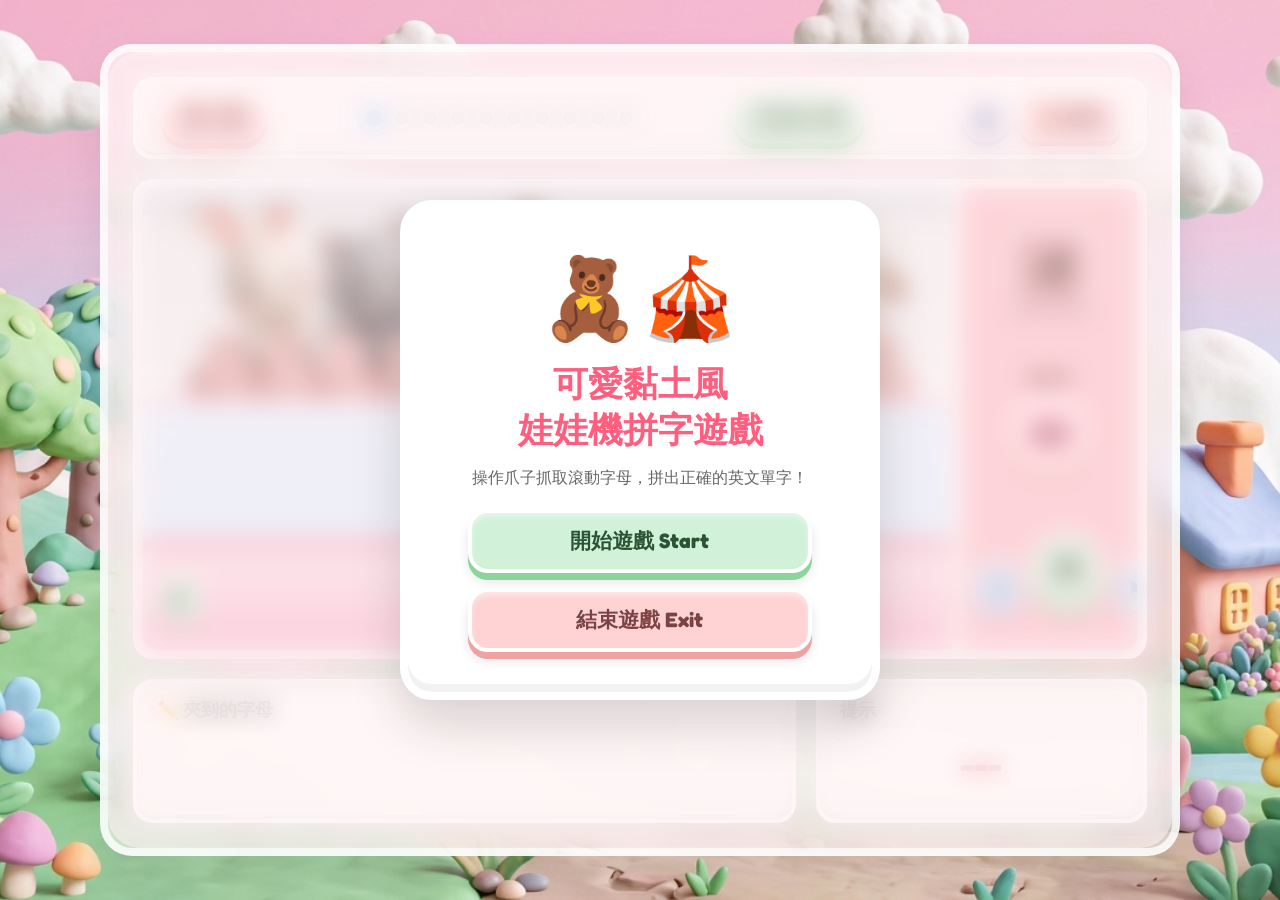
<file: index.html>
<!DOCTYPE html>
<html lang="zh-Hant">
<head>
  <meta charset="UTF-8">
  <meta name="viewport" content="width=device-width, initial-scale=1.0">
  <title>可愛黏土風娃娃機拼字遊戲 - Doll Machine Spelling Game</title>
  <!-- 載入可愛圓潤的 Google Fonts -->
  <link rel="preconnect" href="https://fonts.googleapis.com">
  <link rel="preconnect" href="https://fonts.gstatic.com" crossorigin>
  <link href="https://fonts.googleapis.com/css2?family=Fredoka:wght@300..700&display=swap" rel="stylesheet">
  <!-- 移除 ?v=2 查詢參數，避免在 file:// 本地協議下瀏覽器將參數視為檔名的一部分而導致載入失敗 -->
  <link rel="stylesheet" href="style.css">
</head>
<body>
  <div class="game-container">
    <!-- 頂部資訊看板 -->
    <div class="top-dashboard">
      <div class="stat-bubble question-count">第 <span id="current-question">1</span> 題</div>
      <div class="progress-dots" id="progress-dots">
        <!-- 動態生成關卡進度圓點 -->
      </div>
      <div class="stat-bubble completed-count">完成 <span id="completed-count">0</span> 個</div>
      <div class="top-actions">
        <button class="settings-btn" id="settings-btn" title="設定單字庫">⚙️</button>
        <button class="exit-in-game-btn" id="exit-in-game-btn" title="返回主畫面">🚪 離開</button>
      </div>
    </div>

    <!-- 娃娃機主框體 -->
    <div class="doll-machine-frame">
      <div class="machine-window">
        <!-- 爪子滑軌與鋼絲 -->
        <div class="claw-rail">
          <div class="claw-string" id="claw-string"></div>
          <div class="claw-body" id="claw-body">
            <img src="assets/claw.jpg" alt="爪子" id="claw-img">
          </div>
        </div>

        <!-- 可愛黏土動物看板 (位於軌道後方/上方) -->
        <div class="animals-banner">
          <img src="assets/animals_header.jpg" alt="可愛動物看板" class="banner-img">
        </div>

        <!-- 傳送帶與滾動字母軌道 -->
        <div class="conveyor-belt">
          <div class="belt-track" id="belt-track">
            <!-- 字母圓球會在這裡動態生成與滾動 -->
          </div>
          <div class="belt-arrow">▶</div>
        </div>
      </div>

      <!-- 右側控制面板 -->
      <div class="control-panel">
        <div class="decor-clay-head">
          <div class="boar-nose">🐗</div>
        </div>
        
        <div class="pronounce-section">
          <div class="pronounce-label">聽聽看</div>
          <button class="sound-btn" id="sound-btn" title="播放單字發音">👄</button>
        </div>

        <!-- 爪子控制區 -->
        <div class="joystick-section">
          <button class="control-btn left-btn" id="left-btn" title="向左移動">◀</button>
          <button class="grab-btn" id="grab-btn">按</button>
          <button class="control-btn right-btn" id="right-btn" title="向右移動">▶</button>
        </div>
      </div>
    </div>

    <!-- 底部面板區 -->
    <div class="bottom-panels">
      <!-- 夾到的字母拼字區 -->
      <div class="slots-panel">
        <div class="panel-title">✏️ 夾到的字母</div>
        <div class="letter-slots" id="letter-slots">
          <!-- 根據單字長度動態生成虛線框 -->
        </div>
      </div>

      <!-- 中文提示區 -->
      <div class="hint-panel">
        <div class="panel-title">提示</div>
        <div class="hint-text" id="hint-text">---</div>
      </div>
    </div>

    <!-- ⚙️ Google Sheets 設定彈窗 (移入 game-container 以確保完美覆蓋) -->
    <div class="modal-overlay" id="settings-modal">
      <div class="modal-content clay-modal">
        <h2>⚙️ 設定單字庫</h2>
        <p>您可以貼上自訂的 Google Sheets CSV 連結來隨時更換遊戲中的單字！</p>
        
        <div class="input-group">
          <label for="sheet-url">Google Sheet CSV / 發布網址：</label>
          <input type="text" id="sheet-url" placeholder="https://docs.google.com/spreadsheets/d/.../pub?output=csv">
        </div>

        <div class="modal-actions">
          <button class="modal-btn save-btn" id="save-settings-btn">儲存</button>
          <button class="modal-btn clear-btn" id="clear-settings-btn">恢復預設</button>
          <button class="modal-btn close-btn" id="close-modal-btn">關閉</button>
        </div>

        <div class="instructions">
          <h3>💡 如何取得 Google Sheet CSV 網址？</h3>
          <ol>
            <li>建立一個 Google 試算表，第一欄 (A) 輸入 <strong>Word</strong> (單字)，第二欄 (B) 輸入 <strong>Translation</strong> (中文翻譯)。例如：
              <table class="inst-table">
                <tr><th>A 欄 (Word)</th><th>B 欄 (Translation)</th></tr>
                <tr><td>FAST</td><td>快</td></tr>
                <tr><td>PULL</td><td>拉</td></tr>
              </table>
            </li>
            <li>點選左上角 <strong>檔案</strong> ➔ <strong>共用</strong> ➔ <strong>發布到網路</strong>。</li>
            <li>在下拉選單選擇「整份文件」與「<strong>逗號分隔值 (.csv)</strong>」。</li>
            <li>點選「發布」並複製產生的網址，貼到上方輸入框即可！</li>
          </ol>
        </div>
      </div>
    </div>

    <!-- 🎉 答對/過關動畫遮罩 (移入 game-container 以確保完美覆蓋) -->
    <div class="celebration-overlay" id="celebration-overlay">
      <div class="celebration-box clay-modal">
        <div class="celebration-emoji">🎉</div>
        <div class="celebration-text" id="celebration-text">太棒了！</div>
        <div class="celebration-word" id="celebration-word">FAST</div>
        <button class="next-btn" id="next-btn">下一題</button>
      </div>
    </div>

    <!-- 🚀 Start Screen / 歡迎首頁遮罩 (移入 game-container 以確保完美覆蓋) -->
    <div class="welcome-overlay open" id="welcome-overlay">
      <div class="welcome-box clay-modal">
        <div class="welcome-logo">🧸🎪</div>
        <h1 class="welcome-title">可愛黏土風<br>娃娃機拼字遊戲</h1>
        <p class="welcome-subtitle" id="welcome-subtitle">操作爪子抓取滾動字母，拼出正確的英文單字！</p>
        
        <div class="welcome-actions">
          <button class="welcome-btn start-btn" id="start-game-btn">開始遊戲 Start</button>
          <button class="welcome-btn exit-btn" id="exit-game-btn">結束遊戲 Exit</button>
        </div>
      </div>
    </div>
  </div>

  <!-- 載入遊戲 JavaScript -->
  <script src="game.js"></script>
</body>
</html>
</file>
<file: style.css>
/* 可愛黏土風娃娃機拼字遊戲 - CSS 樣式表 */

/* 全域設定與主題變數 */
:root {
  --font-family: 'Fredoka', -apple-system, BlinkMacSystemFont, "Segoe UI", Roboto, sans-serif;
  
  /* 黏土風馬卡龍配色 */
  --clay-pink: #ffd3d3;
  --clay-pink-dark: #f0a2a2;
  --clay-blue: #cbe3fc;
  --clay-blue-dark: #8cbdf5;
  --clay-green: #d1f2d9;
  --clay-green-dark: #8cd49c;
  --clay-yellow: #fff2cc;
  --clay-yellow-dark: #ebd07a;
  --clay-purple: #f3e5f5;
  --clay-purple-dark: #d1b3d8;
  
  --bg-pastel-gradient: linear-gradient(135deg, #fff5f5 0%, #f0f7ff 100%);
  --border-radius-lg: 32px;
  --border-radius-md: 20px;
  --border-radius-sm: 12px;
}

* {
  box-sizing: border-box;
  margin: 0;
  padding: 0;
  font-family: var(--font-family);
  -webkit-user-select: none;
  user-select: none;
}

body {
  background: var(--bg-pastel-gradient);
  background-image: url('assets/background.jpg');
  background-size: cover;
  background-position: center;
  background-repeat: no-repeat;
  min-height: 100vh;
  display: flex;
  justify-content: center;
  align-items: center;
  padding: 20px;
  overflow: hidden;
}

/* 遊戲主容器 */
.game-container {
  position: relative; /* 🚀 設定為相對定位，讓內含的彈窗與遮罩能完美覆蓋此容器 */
  overflow: hidden;   /* 🚀 隱藏超出邊界的內容，並配合繼承圓角 */
  width: 100%;
  max-width: 1080px;
  background: rgba(255, 255, 255, 0.4);
  backdrop-filter: blur(16px);
  -webkit-backdrop-filter: blur(16px);
  border: 8px solid rgba(255, 255, 255, 0.8);
  border-radius: var(--border-radius-lg);
  padding: 25px;
  box-shadow: 
    0 20px 40px rgba(0, 0, 0, 0.08),
    inset 0 4px 10px rgba(255, 255, 255, 0.6);
  display: flex;
  flex-direction: column;
  gap: 20px;
}

/* 頂部資訊看板 */
.top-dashboard {
  display: flex;
  justify-content: space-between;
  align-items: center;
  background: rgba(255, 255, 255, 0.7);
  border-radius: var(--border-radius-md);
  padding: 12px 24px;
  border: 4px solid #fff;
  box-shadow: 
    0 8px 16px rgba(0, 0, 0, 0.04),
    inset 0 -4px 0px rgba(0, 0, 0, 0.05);
}

.stat-bubble {
  background: var(--clay-pink);
  color: #7b4343;
  font-size: 1.3rem;
  font-weight: 700;
  padding: 8px 20px;
  border-radius: 50px;
  border: 3px solid #fff;
  box-shadow: 
    0 6px 0 var(--clay-pink-dark),
    0 8px 10px rgba(0, 0, 0, 0.06),
    inset 0 4px 4px rgba(255, 255, 255, 0.4);
  display: inline-block;
}

.completed-count {
  background: var(--clay-green);
  color: #3b6b47;
  box-shadow: 
    0 6px 0 var(--clay-green-dark),
    0 8px 10px rgba(0, 0, 0, 0.06),
    inset 0 4px 4px rgba(255, 255, 255, 0.4);
}

/* 進度圓點 */
.progress-dots {
  display: flex;
  gap: 10px;
  justify-content: center;
  align-items: center;
}

.dot {
  width: 18px;
  height: 18px;
  border-radius: 50%;
  background: #e0e0e0;
  border: 2.5px solid #fff;
  box-shadow: inset 0 2px 3px rgba(0,0,0,0.1);
  transition: all 0.3s ease;
}

.dot.correct {
  background: #a3e2ab;
  box-shadow: 
    0 2px 4px rgba(0,0,0,0.05),
    inset 0 2px 3px rgba(255,255,255,0.4);
}

.dot.incorrect {
  background: #fca5a5;
  box-shadow: 
    0 2px 4px rgba(0,0,0,0.05),
    inset 0 2px 3px rgba(255,255,255,0.4);
}

.dot.active {
  background: #a5dbfc;
  transform: scale(1.25);
  box-shadow: 
    0 0 8px rgba(165,219,252,0.8),
    0 2px 4px rgba(0,0,0,0.05);
}

/* 頂部按鈕區域 */
.top-actions {
  display: flex;
  flex-direction: row !important; /* 強制水平排列，防止舊瀏覽器快取造成垂直重疊 */
  gap: 12px;
  align-items: center;
}

/* 設定按鈕與離開按鈕 */
.settings-btn {
  background: #f3e5f5;
  border: 3px solid #fff;
  font-size: 1.3rem;
  padding: 8px;
  border-radius: 50%;
  cursor: pointer;
  box-shadow: 
    0 5px 0 var(--clay-purple-dark),
    0 6px 8px rgba(0, 0, 0, 0.08);
  transition: transform 0.1s, box-shadow 0.1s;
  display: flex;
  align-items: center;
  justify-content: center;
}

.settings-btn:active {
  transform: translateY(4px);
  box-shadow: 
    0 1px 0 var(--clay-purple-dark),
    0 2px 4px rgba(0, 0, 0, 0.08);
}

.exit-in-game-btn {
  background: var(--clay-pink);
  color: #7b4343;
  border: 3px solid #fff;
  font-size: 1.05rem;
  font-weight: 700;
  padding: 8px 16px;
  border-radius: var(--border-radius-sm);
  cursor: pointer;
  box-shadow: 
    0 5px 0 var(--clay-pink-dark),
    0 6px 8px rgba(0, 0, 0, 0.08);
  transition: transform 0.1s, box-shadow 0.1s;
  display: flex;
  align-items: center;
  gap: 4px;
}

.exit-in-game-btn:active {
  transform: translateY(4px);
  box-shadow: 
    0 1px 0 var(--clay-pink-dark),
    0 2px 4px rgba(0, 0, 0, 0.08);
}

/* 娃娃機主框體 */
.doll-machine-frame {
  display: flex;
  background: #ffdbe2; /* 溫慢的粉紅外框 */
  border-radius: var(--border-radius-md);
  border: 10px solid #fff;
  box-shadow: 
    0 15px 30px rgba(0, 0, 0, 0.08),
    inset 0 -8px 0 rgba(0, 0, 0, 0.05),
    inset 0 8px 0 rgba(255, 255, 255, 0.4);
  overflow: hidden;
  height: 480px;
  position: relative;
}

/* 娃娃機玻璃視窗 */
.machine-window {
  flex: 1;
  background: linear-gradient(180deg, #eef7ff 0%, #dcf0ff 100%);
  position: relative;
  overflow: hidden;
  border-right: 10px solid #fff;
  display: flex;
  flex-direction: column;
}

/* 爪子滑軌與鋼絲 */
.claw-rail {
  position: absolute;
  top: 0;
  left: 0;
  width: 100%;
  height: 25px;
  background: rgba(0, 0, 0, 0.05);
  border-bottom: 3px dashed rgba(0, 0, 0, 0.1);
  z-index: 10;
}

.claw-string {
  position: absolute;
  top: 15px;
  left: 50%;
  width: 6px;
  background: linear-gradient(90deg, #999, #ccc, #888);
  height: 40px; /* 初始長度 */
  transform: translateX(-50%);
  z-index: 11;
  border-radius: 3px;
  box-shadow: 1px 0 3px rgba(0,0,0,0.15);
}

.claw-body {
  position: absolute;
  top: 55px; /* 緊貼鋼絲下方 */
  left: 50%;
  width: 90px;
  height: 90px;
  transform: translateX(-50%);
  z-index: 12;
  transition: transform 0.1s ease;
}

.claw-body img {
  width: 100%;
  height: 100%;
  object-fit: contain;
  filter: drop-shadow(0 4px 6px rgba(0,0,0,0.15));
  mix-blend-mode: multiply; /* 🚀 利用 CSS 混合模式，完美去除 JPG 爪子的 white back，保留半透明陰影 */
}

/* 可愛黏土動物看板 */
.animals-banner {
  width: 100%;
  height: 200px;
  position: absolute;
  top: 15px;
  left: 0;
  z-index: 5;
  pointer-events: none;
}

.animals-banner .banner-img {
  width: 100%;
  height: 100%;
  object-fit: cover;
  border-bottom: 6px solid #ffccd5;
}

/* 傳送帶與滾動軌道 */
.conveyor-belt {
  position: absolute;
  bottom: 0;
  left: 0;
  width: 100%;
  height: 110px;
  background: linear-gradient(180deg, #fce4ec 0%, #f8bbd0 100%);
  border-top: 8px solid #ff8da1;
  box-shadow: inset 0 8px 10px rgba(0,0,0,0.05);
  z-index: 8;
  display: flex;
  align-items: center;
  padding: 0 10px;
  overflow: hidden;
}

.belt-track {
  width: 100%;
  height: 100%;
  position: relative;
}

.belt-arrow {
  position: absolute;
  left: 15px;
  bottom: 30px;
  width: 45px;
  height: 45px;
  background: var(--clay-green);
  border: 4px solid #fff;
  border-radius: 50%;
  display: flex;
  align-items: center;
  justify-content: center;
  color: #3b6b47;
  font-size: 1.4rem;
  font-weight: bold;
  box-shadow: 
    0 4px 0 var(--clay-green-dark),
    0 5px 8px rgba(0, 0, 0, 0.1),
    inset 0 3px 3px rgba(255,255,255,0.4);
  z-index: 9;
}

/* 字母圓球 (黏土風格) */
.clay-ball {
  position: absolute;
  top: 15px;
  width: 70px;
  height: 70px;
  border-radius: 50%;
  border: 4px solid #fff;
  display: flex;
  align-items: center;
  justify-content: center;
  font-size: 2.2rem;
  font-weight: 800;
  color: #fff;
  text-shadow: 1px 2px 2px rgba(0,0,0,0.15);
  box-shadow: 
    0 8px 12px rgba(0, 0, 0, 0.15),
    inset 0 -8px 0px rgba(0, 0, 0, 0.1),
    inset 0 8px 0px rgba(255, 255, 255, 0.4);
  cursor: pointer;
  transition: transform 0.1s ease;
}

/* 隨機為字母圓球上色 */
.clay-ball.color-0 { background: #ffb7b2; box-shadow: 0 8px 12px rgba(0,0,0,0.12), inset 0 -8px 0px rgba(184, 86, 80, 0.15), inset 0 8px 0px rgba(255,255,255,0.4); }
.clay-ball.color-1 { background: #b5e2b9; box-shadow: 0 8px 12px rgba(0,0,0,0.12), inset 0 -8px 0px rgba(78, 142, 83, 0.15), inset 0 8px 0px rgba(255,255,255,0.4); }
.clay-ball.color-2 { background: #a8dadc; box-shadow: 0 8px 12px rgba(0,0,0,0.12), inset 0 -8px 0px rgba(67, 126, 128, 0.15), inset 0 8px 0px rgba(255,255,255,0.4); }
.clay-ball.color-3 { background: #ffdac1; box-shadow: 0 8px 12px rgba(0,0,0,0.12), inset 0 -8px 0px rgba(200, 143, 102, 0.15), inset 0 8px 0px rgba(255,255,255,0.4); }
.clay-ball.color-4 { background: #e8dbfc; box-shadow: 0 8px 12px rgba(0,0,0,0.12), inset 0 -8px 0px rgba(154, 120, 203, 0.15), inset 0 8px 0px rgba(255,255,255,0.4); }

.clay-ball.grabbed {
  z-index: 100;
  box-shadow: 0 10px 15px rgba(0,0,0,0.2) !important;
}

/* 右側控制面板 */
.control-panel {
  width: 175px; /* 微調寬度以容納更大按鈕 */
  background: #fbc2c8;
  display: flex;
  flex-direction: column;
  align-items: center;
  justify-content: space-around;
  padding: 15px 8px;
  gap: 12px;
}

/* 野豬頭裝飾 */
.decor-clay-head {
  width: 80px;
  height: 80px;
  background: #df98a1;
  border-radius: var(--border-radius-sm);
  border: 4px solid #fff;
  display: flex;
  align-items: center;
  justify-content: center;
  font-size: 2.5rem;
  box-shadow: 
    0 6px 0 #bc727b,
    0 8px 8px rgba(0,0,0,0.06),
    inset 0 4px 4px rgba(255,255,255,0.2);
}

.pronounce-section {
  display: flex;
  flex-direction: column;
  align-items: center;
  gap: 4px;
}

.pronounce-label {
  color: #8c424a;
  font-size: 0.95rem;
  font-weight: 700;
}

/* 發音按鈕 (平板優化：放大至 75px) */
.sound-btn {
  width: 75px;
  height: 75px;
  border-radius: 50%;
  border: 4px solid #fff;
  background: var(--clay-pink);
  font-size: 2.5rem;
  cursor: pointer;
  display: flex;
  align-items: center;
  justify-content: center;
  box-shadow: 
    0 6px 0 var(--clay-pink-dark),
    0 8px 10px rgba(0, 0, 0, 0.08),
    inset 0 4px 4px rgba(255, 255, 255, 0.4);
  transition: transform 0.1s, box-shadow 0.1s;
}

.sound-btn:active {
  transform: translateY(5px);
  box-shadow: 
    0 1px 0 var(--clay-pink-dark),
    0 2px 4px rgba(0, 0, 0, 0.08);
}

/* 搖桿與控制鍵區域 (平板優化：重新排版，按鈕更為大氣) */
.joystick-section {
  display: grid;
  grid-template-areas: 
    ". grab ."
    "left grab right";
  grid-template-columns: 55px 75px 55px; /* 微調以適應更大按鈕 */
  grid-template-rows: 25px 50px;
  align-items: center;
  justify-items: center;
  gap: 5px;
  width: 100%;
}

.left-btn {
  grid-area: left;
}

.right-btn {
  grid-area: right;
}

/* 左右方向按鈕 (平板優化：放大至 50px) */
.control-btn {
  width: 50px;
  height: 50px;
  border-radius: 50%;
  background: var(--clay-blue);
  color: #3b5f8c;
  border: 3px solid #fff;
  font-size: 1.2rem;
  cursor: pointer;
  display: flex;
  align-items: center;
  justify-content: center;
  box-shadow: 
    0 5px 0 var(--clay-blue-dark),
    0 6px 8px rgba(0, 0, 0, 0.08),
    inset 0 3px 3px rgba(255,255,255,0.4);
  transition: transform 0.1s, box-shadow 0.1s;
}

.control-btn:active {
  transform: translateY(4px);
  box-shadow: 
    0 1px 0 var(--clay-blue-dark),
    0 2px 4px rgba(0, 0, 0, 0.08);
}

/* 大綠抓取按鈕 (平板優化：放大至 75px) */
.grab-btn {
  grid-area: grab;
  width: 75px;
  height: 75px;
  border-radius: 50%;
  background: var(--clay-green);
  color: #2b5434;
  border: 4px solid #fff;
  font-size: 1.8rem;
  font-weight: 800;
  cursor: pointer;
  display: flex;
  align-items: center;
  justify-content: center;
  box-shadow: 
    0 7px 0 var(--clay-green-dark),
    0 9px 12px rgba(0, 0, 0, 0.1),
    inset 0 4px 4px rgba(255, 255, 255, 0.4);
  transition: transform 0.1s, box-shadow 0.1s;
}

.grab-btn:active {
  transform: translateY(6px);
  box-shadow: 
    0 1px 0 var(--clay-green-dark),
    0 2px 4px rgba(0, 0, 0, 0.08);
}

/* 底部面板區 */
.bottom-panels {
  display: grid;
  grid-template-columns: 2fr 1fr;
  gap: 20px;
}

.slots-panel, .hint-panel {
  background: rgba(255, 255, 255, 0.8);
  border-radius: var(--border-radius-md);
  border: 4px solid #fff;
  padding: 15px 20px;
  box-shadow: 
    0 10px 20px rgba(0,0,0,0.04),
    inset 0 -4px 0 rgba(0,0,0,0.04);
}

.panel-title {
  font-size: 1.1rem;
  color: #7d7d7d;
  font-weight: 700;
  margin-bottom: 12px;
}

/* 已夾到字母虛線框 */
.letter-slots {
  display: flex;
  flex-wrap: wrap; /* 🚀 允許長單字或片語在小螢幕上折行 */
  gap: 12px;
  justify-content: center;
  align-items: center;
  min-height: 70px;
}

.slot {
  width: 60px;
  height: 60px;
  border: 3.5px dashed #ccc;
  border-radius: var(--border-radius-sm);
  display: flex;
  align-items: center;
  justify-content: center;
  font-size: 1.8rem;
  font-weight: 800;
  color: #3b5f8c;
  background: rgba(245, 245, 245, 0.5);
  box-shadow: inset 0 2px 5px rgba(0,0,0,0.05);
  transition: all 0.3s cubic-bezier(0.175, 0.885, 0.32, 1.275);
}

.slot.filled {
  border: 3.5px solid #fff;
  background: var(--clay-blue);
  color: #2b4f74;
  box-shadow: 
    0 4px 0 var(--clay-blue-dark),
    0 5px 6px rgba(0, 0, 0, 0.05),
    inset 0 4px 4px rgba(255, 255, 255, 0.4);
}

/* 🚀 空格分隔符樣式：純空格，不帶邊框與背景，自然分隔單字 */
.slot-spacer {
  width: 32px;
  height: 60px;
  display: inline-block;
  flex-shrink: 0 !important; /* 🚀 強制設定為 0，防止 Flexbox 壓縮此空格元素 */
  min-width: 32px !important;  /* 🚀 強制設定最小寬度，防止寬度縮小為 0 */
}

/* 中文提示 */
.hint-text {
  font-size: 2.2rem;
  font-weight: 800;
  color: #d85261;
  text-align: center;
  height: 60px;
  display: flex;
  align-items: center;
  justify-content: center;
  text-shadow: 1px 2px 0px rgba(255, 255, 255, 0.8);
}

/* Google Sheets 設定彈窗 (🚀 移入 game-container 後改為絕對定位以覆蓋遊戲版面) */
.modal-overlay {
  position: absolute; /* 改為絕對定位，相對於 .game-container */
  top: 0;
  left: 0;
  width: 100%;
  height: 100%;
  background: rgba(0, 0, 0, 0.4);
  backdrop-filter: blur(8px);
  -webkit-backdrop-filter: blur(8px);
  display: flex;
  justify-content: center;
  align-items: center;
  z-index: 1000;
  opacity: 0;
  pointer-events: none;
  transition: opacity 0.3s ease;
  border-radius: inherit; /* 繼承 .game-container 的圓角 */
}

.modal-overlay.open {
  opacity: 1;
  pointer-events: auto;
}

/* 黏土質感彈窗 */
.clay-modal {
  background: #fff;
  border-radius: var(--border-radius-lg);
  border: 8px solid #fff;
  padding: 30px;
  box-shadow: 
    0 25px 50px rgba(0, 0, 0, 0.15),
    inset 0 -8px 0px rgba(0, 0, 0, 0.05);
  max-width: 500px;
  width: 90%;
  max-height: 85vh;
  overflow-y: auto;
  transform: translateY(30px);
  transition: transform 0.3s cubic-bezier(0.175, 0.885, 0.32, 1.275);
}

.modal-overlay.open .clay-modal {
  transform: translateY(0);
}

.clay-modal h2 {
  font-size: 1.8rem;
  color: #6a4c93;
  margin-bottom: 12px;
  text-align: center;
}

.clay-modal p {
  color: #666;
  line-height: 1.5;
  margin-bottom: 20px;
  font-size: 1rem;
}

.input-group {
  display: flex;
  flex-direction: column;
  gap: 8px;
  margin-bottom: 20px;
}

.input-group label {
  font-weight: 700;
  color: #555;
  font-size: 0.95rem;
}

.input-group input {
  padding: 12px 16px;
  border-radius: var(--border-radius-sm);
  border: 3.5px solid #e0e0e0;
  font-size: 1rem;
  outline: none;
  background: #fafafa;
  box-shadow: inset 0 2px 4px rgba(0,0,0,0.05);
  transition: border-color 0.2s;
}

.input-group input:focus {
  border-color: var(--clay-blue-dark);
}

.modal-actions {
  display: flex;
  gap: 10px;
  margin-bottom: 25px;
}

.modal-btn {
  flex: 1;
  padding: 10px 16px;
  border-radius: var(--border-radius-sm);
  font-size: 1.05rem;
  font-weight: 700;
  cursor: pointer;
  border: 3px solid #fff;
  transition: transform 0.1s, box-shadow 0.1s;
}

.save-btn {
  background: var(--clay-green);
  color: #2b5434;
  box-shadow: 0 4px 0 var(--clay-green-dark), 0 5px 6px rgba(0,0,0,0.08);
}
.save-btn:active { transform: translateY(3px); box-shadow: 0 1px 0 var(--clay-green-dark); }

.clear-btn {
  background: var(--clay-yellow);
  color: #6d5b24;
  box-shadow: 0 4px 0 var(--clay-yellow-dark), 0 5px 6px rgba(0,0,0,0.08);
}
.clear-btn:active { transform: translateY(3px); box-shadow: 0 1px 0 var(--clay-yellow-dark); }

.close-btn {
  background: var(--clay-pink);
  color: #7b4343;
  box-shadow: 0 4px 0 var(--clay-pink-dark), 0 5px 6px rgba(0,0,0,0.08);
}
.close-btn:active { transform: translateY(3px); box-shadow: 0 1px 0 var(--clay-pink-dark); }

/* 教學指南 */
.instructions {
  background: #f7f9fc;
  border-radius: var(--border-radius-sm);
  padding: 15px;
  border: 2px dashed #ddd;
}

.instructions h3 {
  font-size: 1rem;
  color: #444;
  margin-bottom: 8px;
}

.instructions ol {
  padding-left: 20px;
  font-size: 0.88rem;
  color: #555;
  display: flex;
  flex-direction: column;
  gap: 8px;
}

.inst-table {
  width: 100%;
  border-collapse: collapse;
  margin-top: 5px;
  font-size: 0.8rem;
}

.inst-table th, .inst-table td {
  border: 1px solid #ddd;
  padding: 4px 8px;
  text-align: left;
}

.inst-table th {
  background: #eee;
}

/* 答對/過關動畫遮罩 (🚀 移入 game-container 後改為絕對定位) */
.celebration-overlay {
  position: absolute; /* 改為絕對定位 */
  top: 0;
  left: 0;
  width: 100%;
  height: 100%;
  background: rgba(0, 0, 0, 0.4);
  backdrop-filter: blur(8px);
  -webkit-backdrop-filter: blur(8px);
  display: flex;
  justify-content: center;
  align-items: center;
  z-index: 1000;
  opacity: 0;
  pointer-events: none;
  transition: opacity 0.3s ease;
  border-radius: inherit; /* 繼承圓角 */
}

.celebration-overlay.open {
  opacity: 1;
  pointer-events: auto;
}

.celebration-box {
  text-align: center;
  max-width: 400px;
  width: 80%;
  animation: scalePop 0.5s cubic-bezier(0.175, 0.885, 0.32, 1.275) forwards;
}

.celebration-emoji {
  font-size: 4rem;
  margin-bottom: 10px;
  animation: bounceEmoji 1s infinite alternate;
}

.celebration-text {
  font-size: 1.8rem;
  font-weight: 800;
  color: #ff5e7e;
  margin-bottom: 5px;
}

.celebration-word {
  font-size: 3rem;
  font-weight: 800;
  color: #3b5f8c;
  letter-spacing: 2px;
  margin-bottom: 25px;
  text-shadow: 1px 2px 2px rgba(0,0,0,0.1);
}

.next-btn {
  width: 80%;
  padding: 12px 24px;
  border-radius: var(--border-radius-md);
  background: var(--clay-green);
  color: #2b5434;
  border: 4px solid #fff;
  font-size: 1.3rem;
  font-weight: 800;
  cursor: pointer;
  box-shadow: 
    0 6px 0 var(--clay-green-dark),
    0 8px 10px rgba(0,0,0,0.1);
  transition: transform 0.1s, box-shadow 0.1s;
}

.next-btn:active {
  transform: translateY(5px);
  box-shadow: 
    0 1px 0 var(--clay-green-dark),
    0 2px 4px rgba(0,0,0,0.1);
}

/* 🚀 Start Screen / 歡迎首頁遮罩樣式 (🚀 移入 game-container 後改為絕對定位，完美包覆遊戲容器) */
.welcome-overlay {
  position: absolute; /* 🚀 改為絕對定位，讓遮罩緊貼且侷限在 .game-container 之內 */
  top: 0;
  left: 0;
  width: 100%;
  height: 100%;
  background: rgba(255, 235, 238, 0.45); /* 柔和馬卡龍粉紅底層 */
  backdrop-filter: blur(12px);
  -webkit-backdrop-filter: blur(12px);
  display: flex;
  justify-content: center;
  align-items: center;
  z-index: 2000;
  opacity: 0;
  pointer-events: none;
  transition: opacity 0.4s ease;
  border-radius: inherit; /* 🚀 繼承遊戲外框的圓角 */
}

.welcome-overlay.open {
  opacity: 1;
  pointer-events: auto;
}

.welcome-box {
  text-align: center;
  max-width: 480px;
  width: 90%;
  background: #fff;
  border-radius: var(--border-radius-lg);
  border: 8px solid #fff;
  padding: 40px 30px;
  box-shadow: 
    0 25px 50px rgba(0, 0, 0, 0.15),
    inset 0 -8px 0px rgba(0, 0, 0, 0.05);
  animation: scalePop 0.6s cubic-bezier(0.175, 0.885, 0.32, 1.275) forwards;
}

.welcome-logo {
  font-size: 5rem;
  margin-bottom: 15px;
  animation: bounceEmoji 1.5s infinite alternate;
  display: inline-block;
}

.welcome-title {
  font-size: 2.2rem;
  font-weight: 800;
  color: #ff5e7e;
  line-height: 1.3;
  margin-bottom: 12px;
  text-shadow: 1px 2px 0px rgba(255, 255, 255, 0.8);
}

.welcome-subtitle {
  font-size: 1.1rem;
  color: #7d7d7d;
  line-height: 1.5;
  margin-bottom: 30px;
}

.welcome-actions {
  display: flex;
  flex-direction: column;
  gap: 15px;
  align-items: center;
  width: 100%;
}

.welcome-btn {
  width: 85%;
  padding: 14px 28px;
  border-radius: var(--border-radius-md);
  font-size: 1.3rem;
  font-weight: 800;
  cursor: pointer;
  border: 4px solid #fff;
  transition: transform 0.1s, box-shadow 0.1s;
}

.welcome-btn.start-btn {
  background: var(--clay-green);
  color: #2b5434;
  box-shadow: 
    0 7px 0 var(--clay-green-dark),
    0 9px 12px rgba(0, 0, 0, 0.1),
    inset 0 4px 4px rgba(255, 255, 255, 0.4);
}

.welcome-btn.start-btn:active {
  transform: translateY(6px);
  box-shadow: 
    0 1px 0 var(--clay-green-dark),
    0 2px 4px rgba(0,0,0,0.1);
}

.welcome-btn.exit-btn {
  background: var(--clay-pink);
  color: #7b4343;
  box-shadow: 
    0 7px 0 var(--clay-pink-dark),
    0 9px 12px rgba(0, 0, 0, 0.1),
    inset 0 4px 4px rgba(255, 255, 255, 0.4);
}

.welcome-btn.exit-btn:active {
  transform: translateY(6px);
  box-shadow: 
    0 1px 0 var(--clay-pink-dark),
    0 2px 4px rgba(0,0,0,0.1);
}

/* 晃動與彈跳動畫 */
@keyframes scalePop {
  0% { transform: scale(0.6) translateY(50px); }
  100% { transform: scale(1) translateY(0); }
}

@keyframes bounceEmoji {
  0% { transform: translateY(0) scale(1); }
  100% { transform: translateY(-15px) scale(1.1); }
}

/* 震動錯誤動畫 */
.shake-animation {
  animation: shake 0.4s ease;
}

@keyframes shake {
  0%, 100% { transform: translateX(0); }
  20%, 60% { transform: translateX(-8px); }
  40%, 80% { transform: translateX(8px); }
}

/* 關卡點亮動畫 */
.correct-pop {
  animation: popActive 0.4s cubic-bezier(0.175, 0.885, 0.32, 1.275) forwards;
}

@keyframes popActive {
  0% { transform: scale(1); }
  50% { transform: scale(1.4); }
  100% { transform: scale(1.2); }
}
</file>
